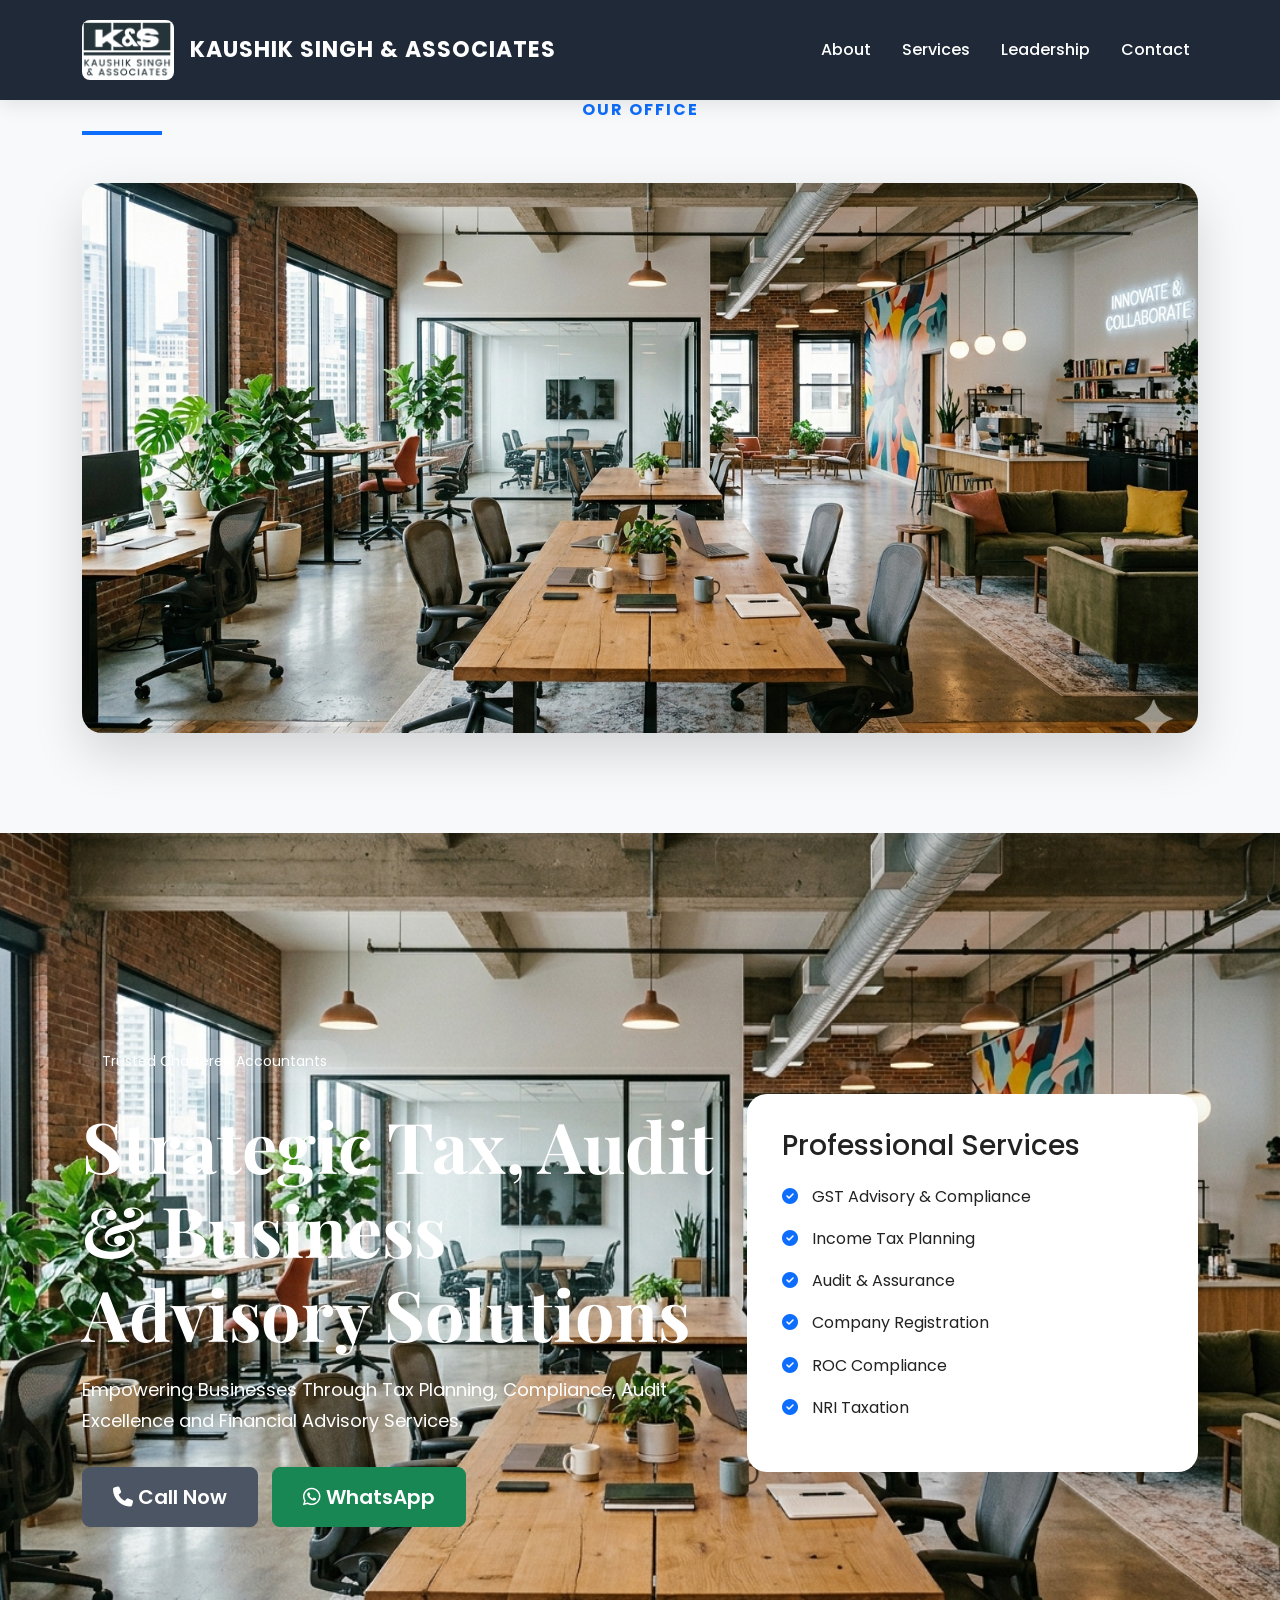
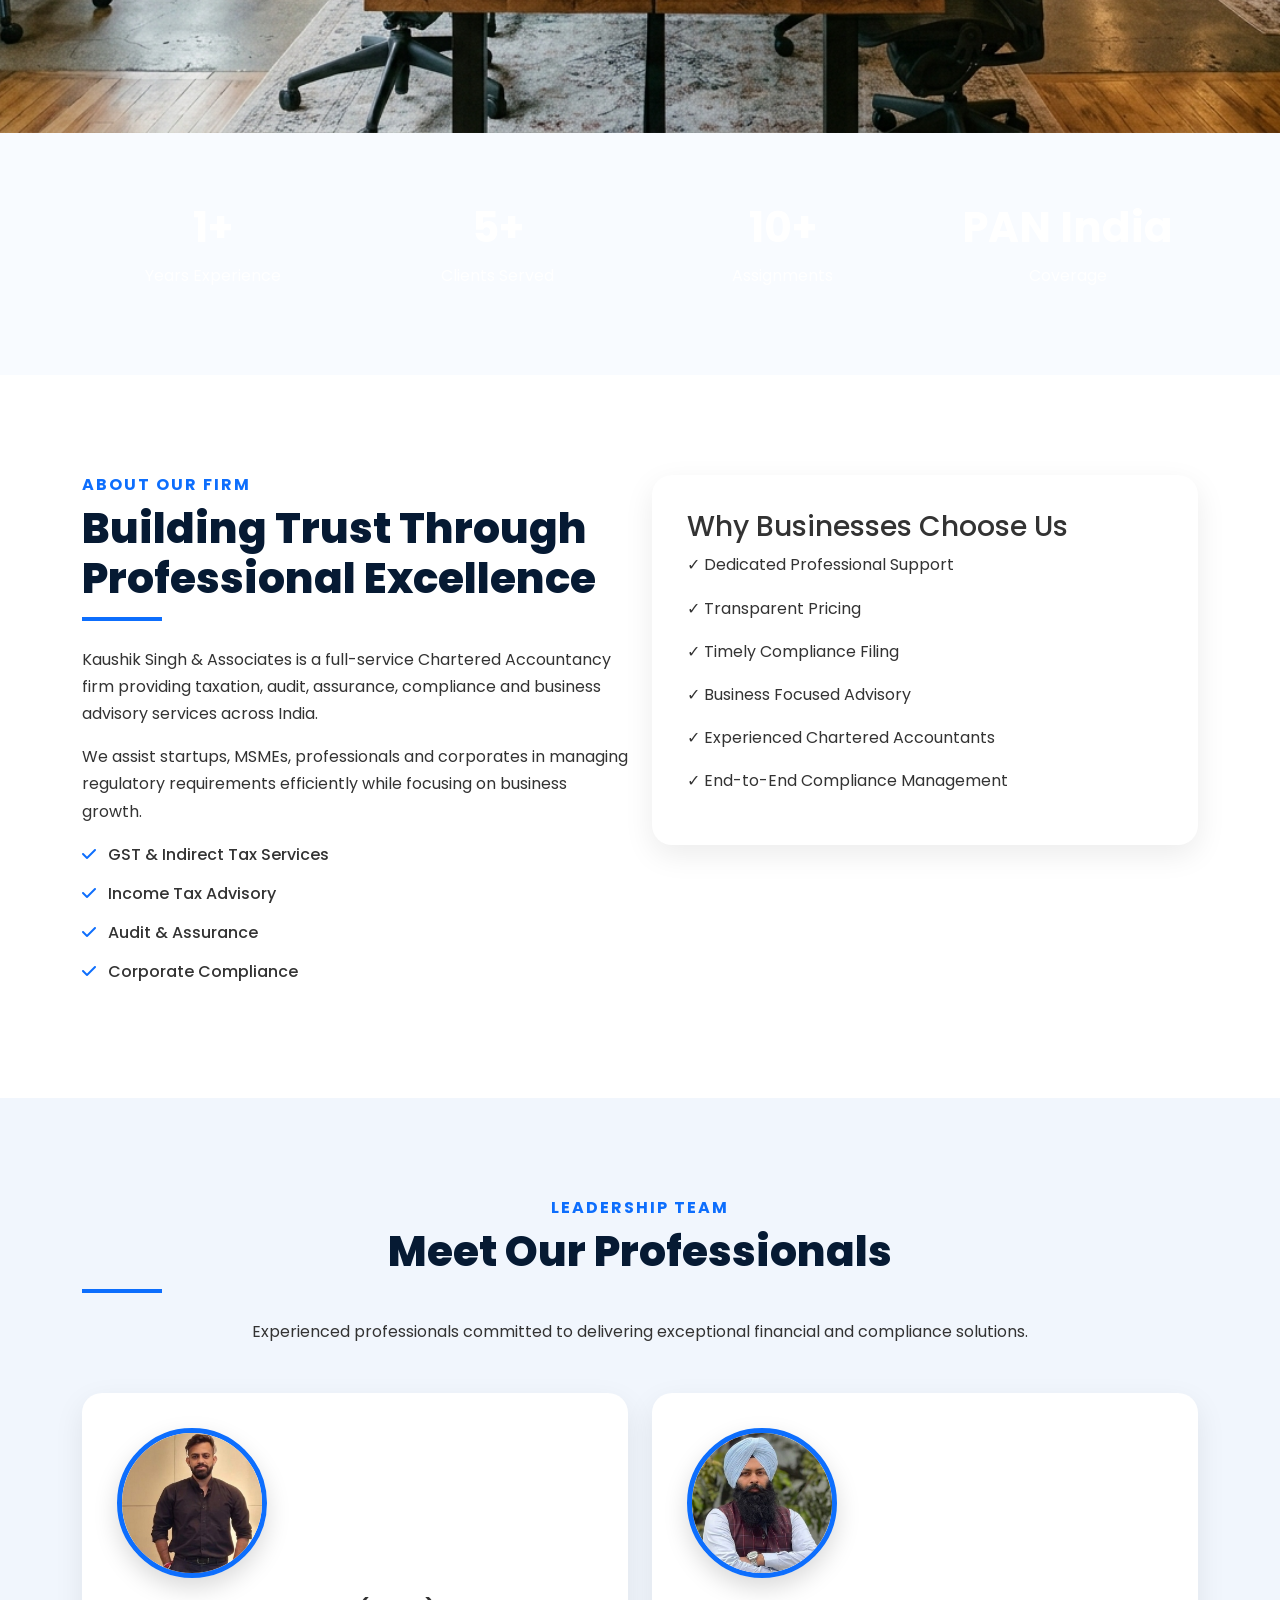
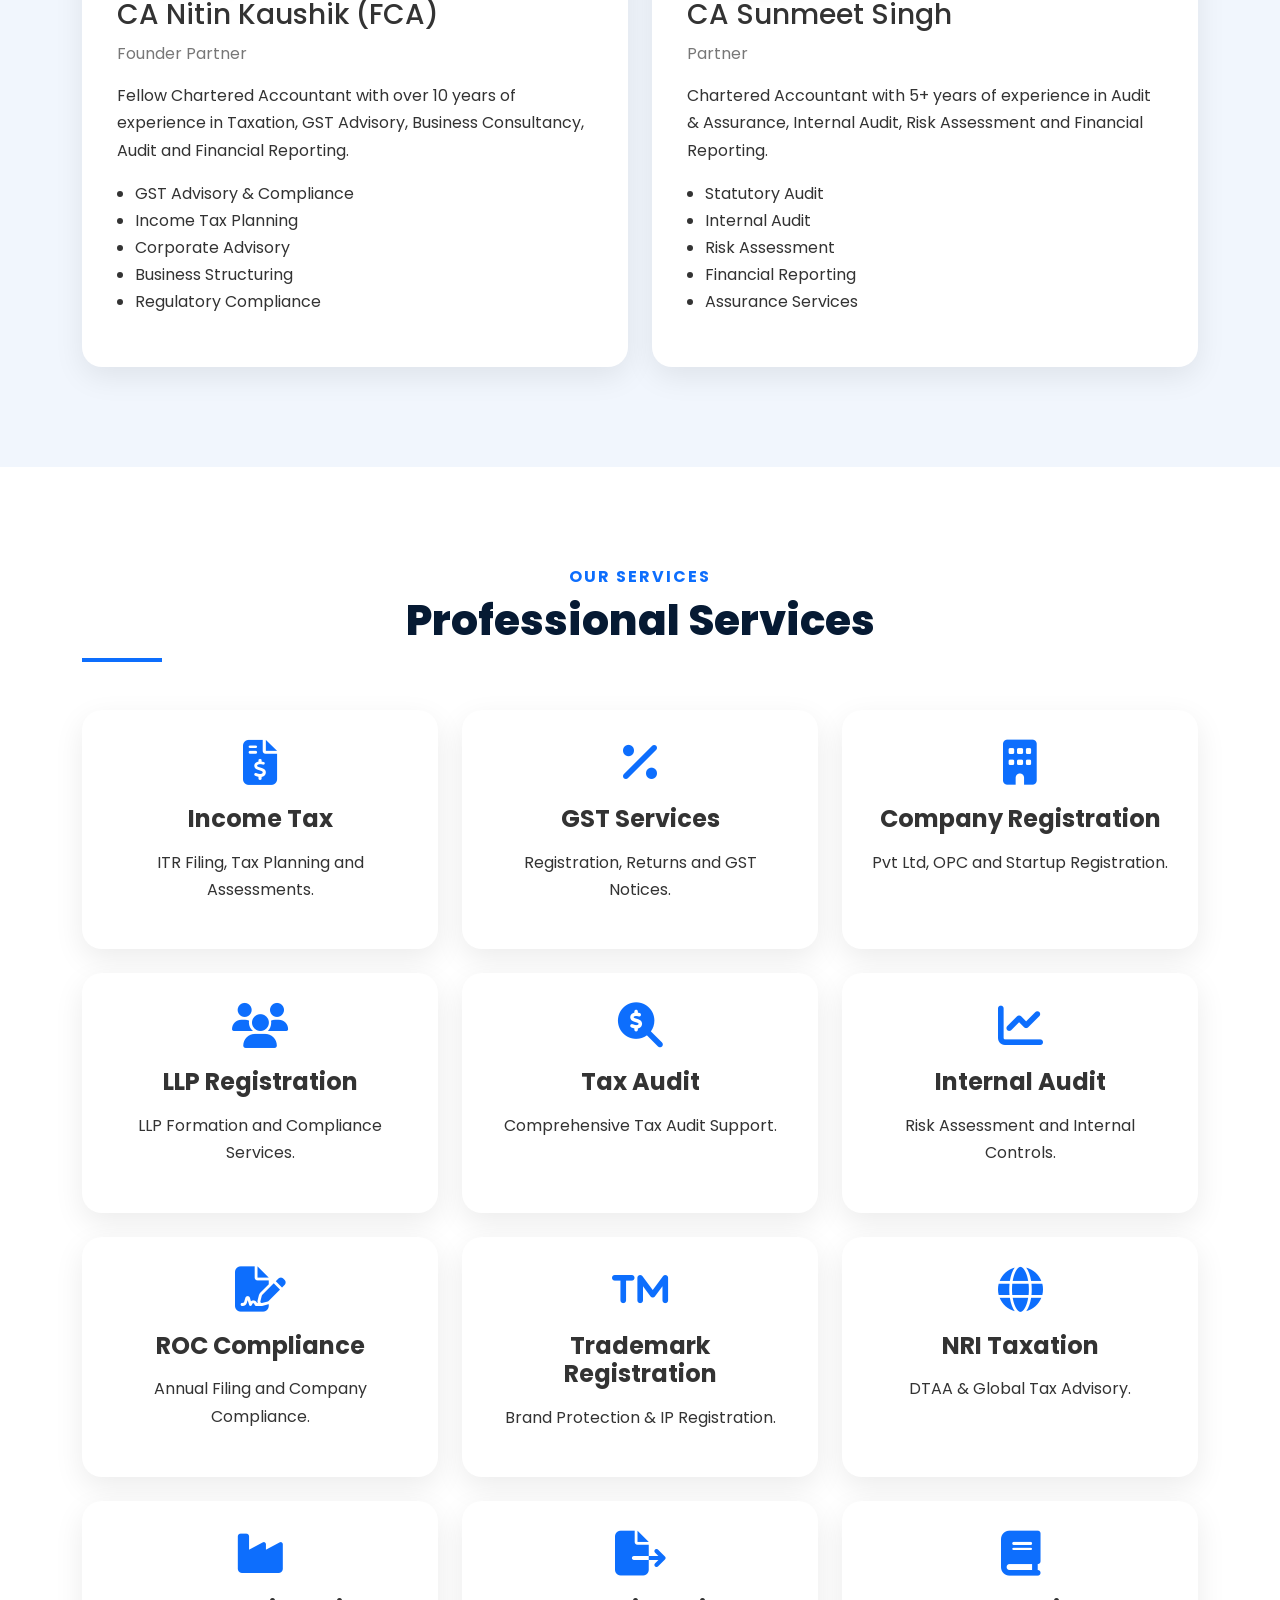
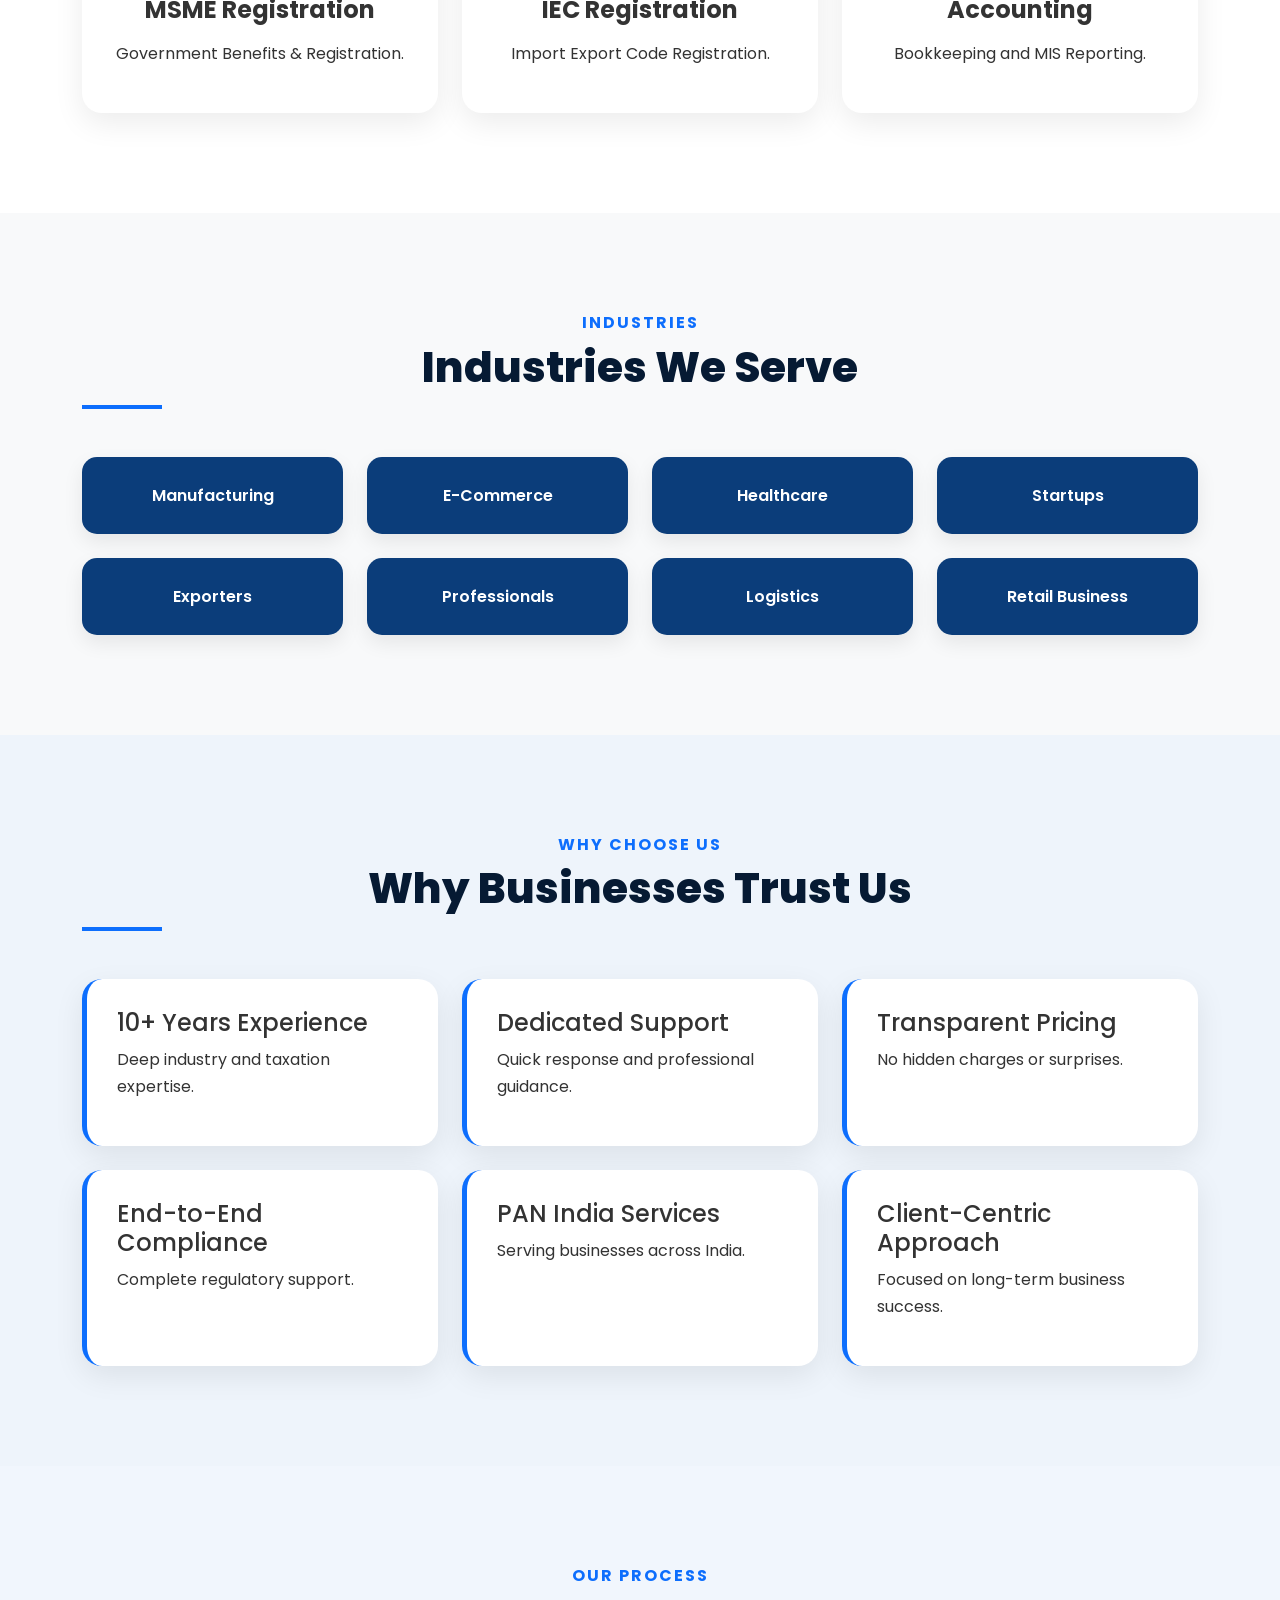
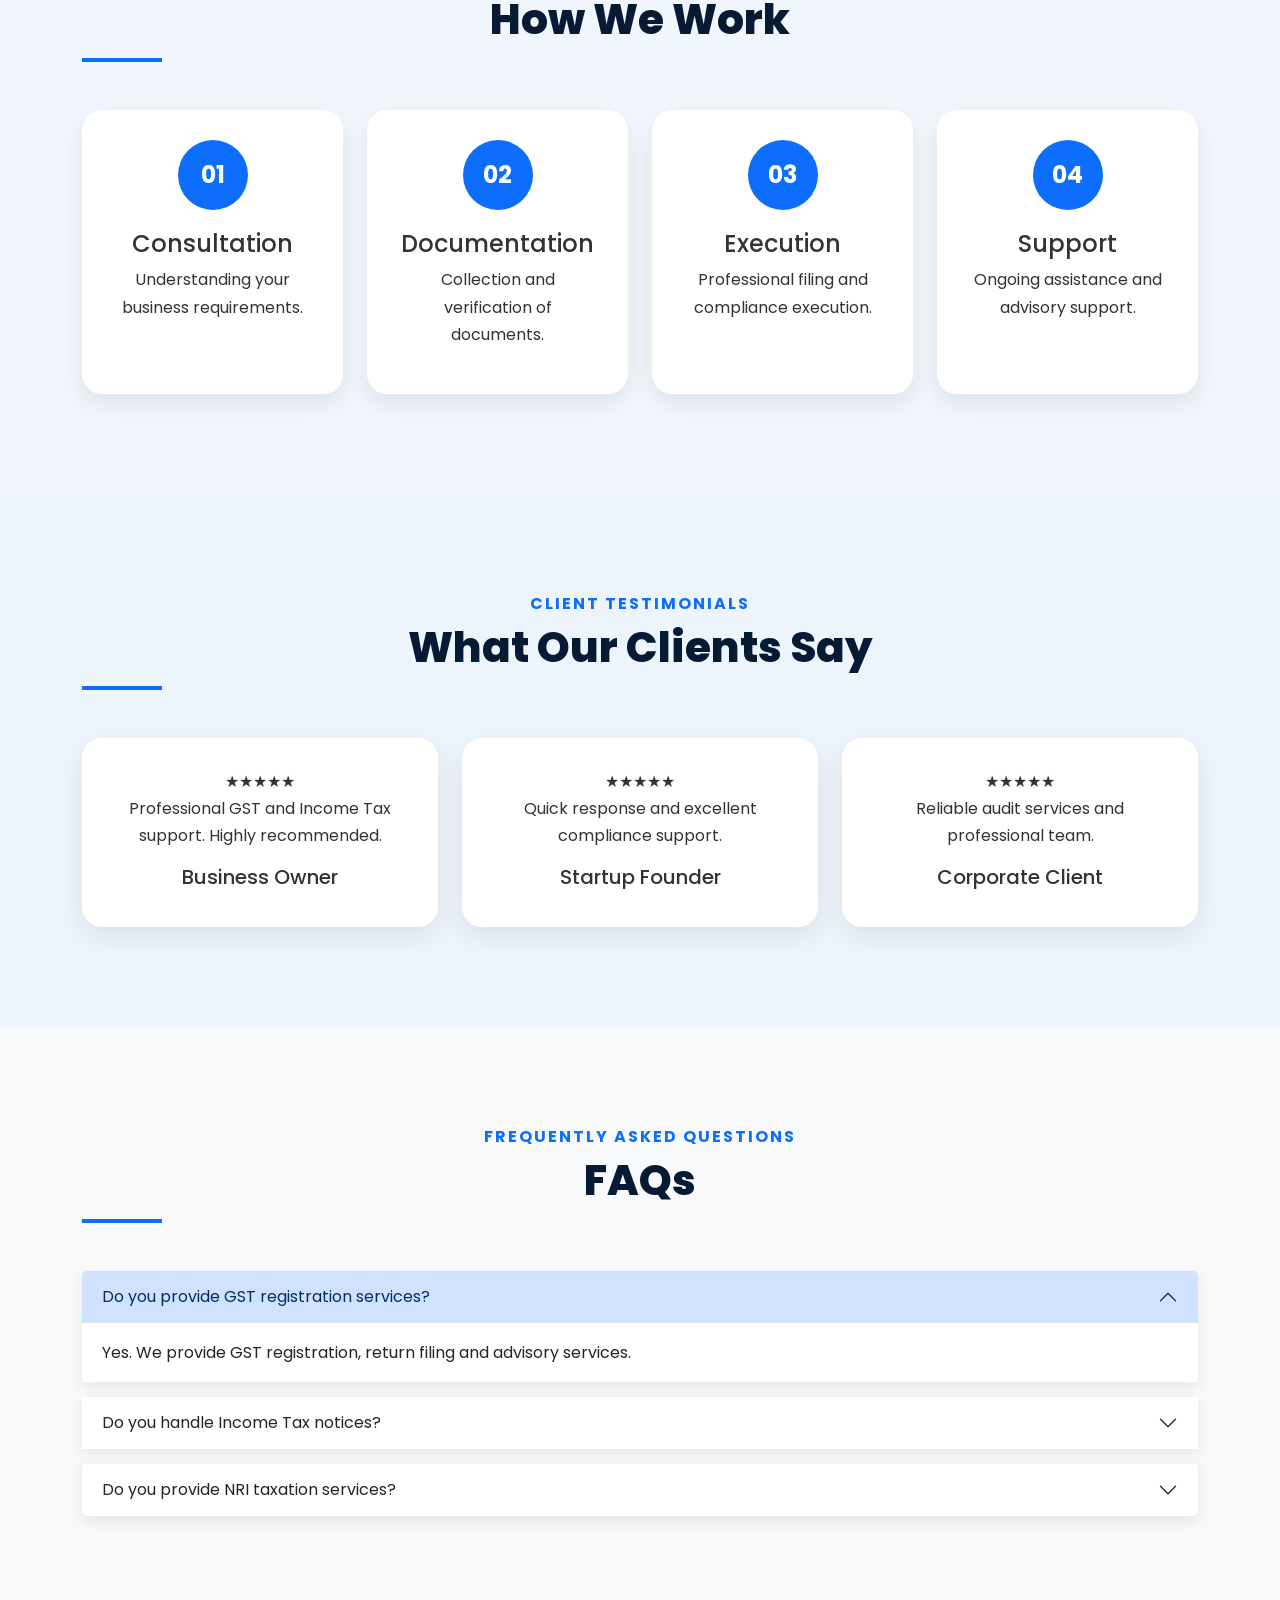
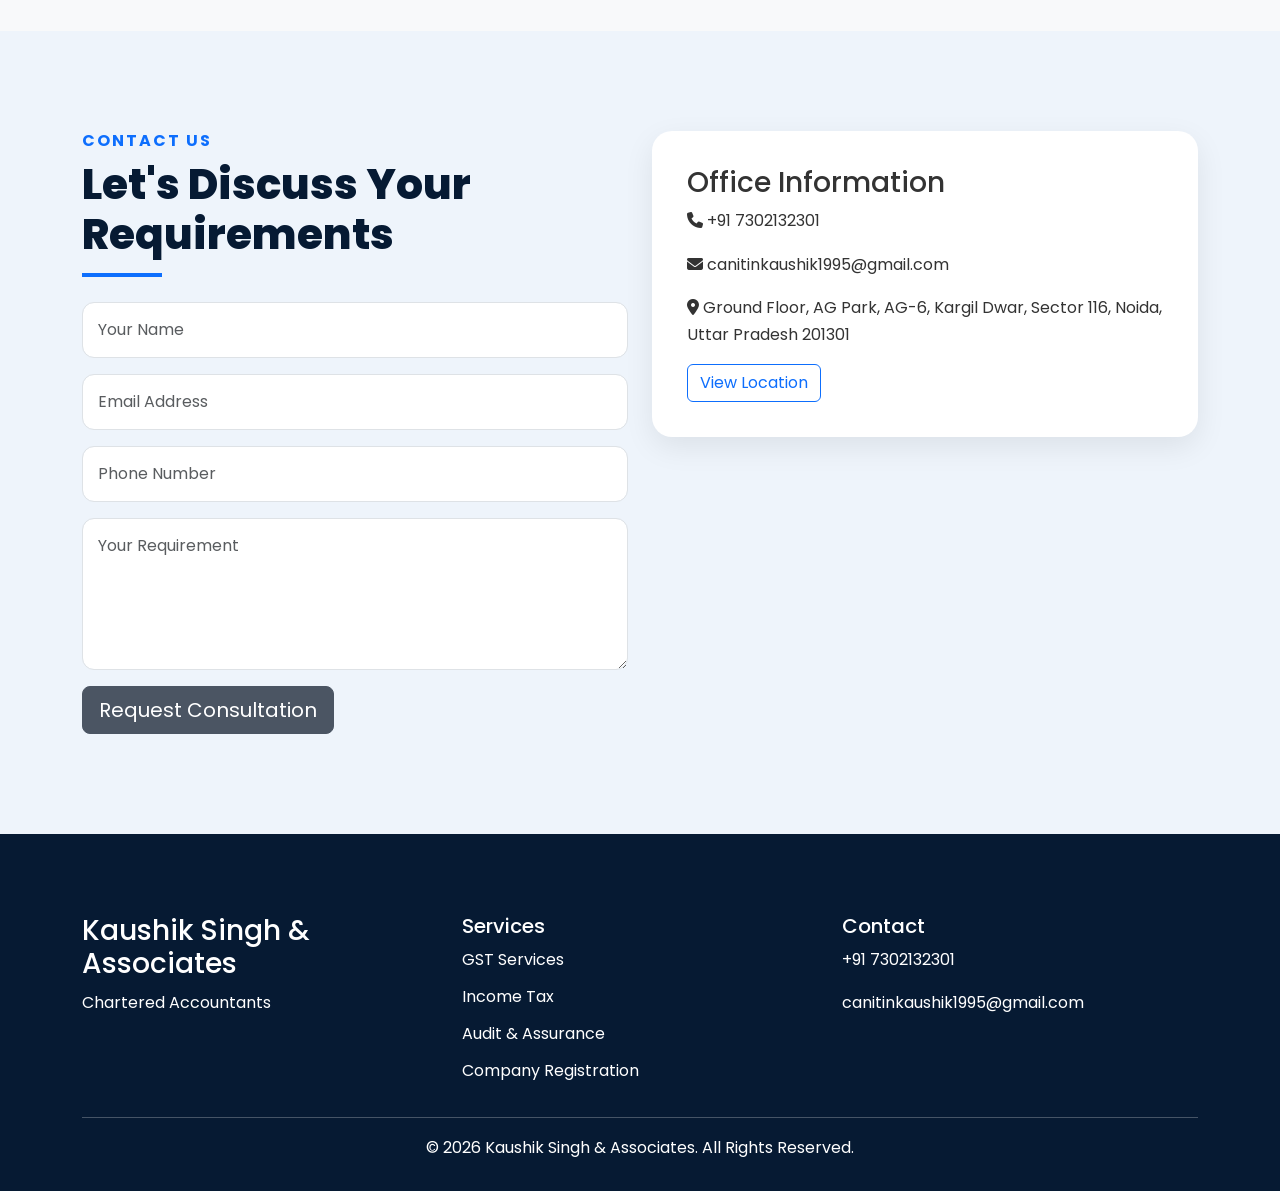
<file: index.html>
<!DOCTYPE html>
<html lang="en">

<head>

<meta charset="UTF-8">
<meta name="viewport" content="width=device-width, initial-scale=1.0">

<title>Kaushik Singh & Associates | Chartered Accountants</title>

<meta name="description"
content="GST, Income Tax, Audit, Company Registration and Business Advisory Services">

<link href="https://cdn.jsdelivr.net/npm/bootstrap@5.3.3/dist/css/bootstrap.min.css" rel="stylesheet">

<link href="https://cdnjs.cloudflare.com/ajax/libs/font-awesome/6.5.2/css/all.min.css" rel="stylesheet">

<link href="https://fonts.googleapis.com/css2?family=Poppins:wght@300;400;500;600;700;800&display=swap" rel="stylesheet">

<link rel="stylesheet" href="style.css">

</head>

<body>

<!-- ================= NAVBAR ================= -->
  <section class="section-padding bg-light">

<div class="container">

<div class="text-center mb-5">

<h6 class="section-tag">
OUR OFFICE
</h6>

<h2 class="section-title">

</h2>
</div>
<img
src="assets/office.jpg"
class="office-image"
alt="Office">
</div>
</section>
<nav class="navbar navbar-expand-lg navbar-dark fixed-top custom-nav">
<div class="container">
<a class="navbar-brand d-flex align-items-center" href="#">
<img src="assets/logo.png"
class="logo-img"
alt="Logo">
<span class="ms-3 fw-bold">
KAUSHIK SINGH & ASSOCIATES
</span>
</a>
<button class="navbar-toggler"
type="button"
data-bs-toggle="collapse"
data-bs-target="#navbarNav">
<span class="navbar-toggler-icon"></span>

</button>

<div class="collapse navbar-collapse" id="navbarNav">

<ul class="navbar-nav ms-auto">

<li class="nav-item">
<a class="nav-link" href="#about">About</a>
</li>

<li class="nav-item">
<a class="nav-link" href="#services">Services</a>
</li>

<li class="nav-item">
<a class="nav-link" href="#team">Leadership</a>
</li>

<li class="nav-item">
</section><a class="nav-link" href="#contact">Contact</a>
</li>

</ul>

</div>

</div>

</nav>

<!-- ================= HERO ================= -->

<section id="hero">
<div class="overlay"></div>
<div class="container">
<div class="row align-items-center min-vh-100">
<div class="col-lg-7">
<span class="hero-badge">
Trusted Chartered Accountants
</span>
<h1 class="hero-title">
Strategic Tax, Audit &
Business Advisory
Solutions

</h1>

<p class="hero-text">

Empowering Businesses Through
Tax Planning, Compliance,
Audit Excellence and
Financial Advisory Services.

</p>

<div class="hero-buttons">

<a href="tel:+917302132301"
class="btn btn-primary btn-lg">

<i class="fas fa-phone"></i>
Call Now

</a>

<a href="https://wa.me/917302132301"
class="btn btn-success btn-lg">

<i class="fab fa-whatsapp"></i>
WhatsApp

</a>

</div>

</div>

<div class="col-lg-5">

<div class="hero-card">

<h3>Professional Services</h3>

<ul>

<li>
<i class="fas fa-check-circle"></i>
GST Advisory & Compliance
</li>

<li>
<i class="fas fa-check-circle"></i>
Income Tax Planning
</li>

<li>
<i class="fas fa-check-circle"></i>
Audit & Assurance
</li>

<li>
<i class="fas fa-check-circle"></i>
Company Registration
</li>

<li>
<i class="fas fa-check-circle"></i>
ROC Compliance
</li>

<li>
<i class="fas fa-check-circle"></i>
NRI Taxation
</li>

</ul>

</div>

</div>

</div>

</div>

</section>

<!-- ================= STATS ================= -->

<section class="stats-section">

<div class="container">

<div class="row">

<div class="col-md-3">

<div class="stat-box">

<h2>10+</h2>
<p>Years Experience</p>

</div>

</div>

<div class="col-md-3">

<div class="stat-box">

<h2>500+</h2>
<p>Clients Served</p>

</div>

</div>

<div class="col-md-3">

<div class="stat-box">

<h2>1000+</h2>
<p>Assignments</p>

</div>

</div>

<div class="col-md-3">

<div class="stat-box">

<h2>PAN India</h2>
<p>Coverage</p>

</div>

</div>

</div>

</div>

</section>

<!-- ================= ABOUT ================= -->

<section id="about" class="section-padding">

<div class="container">

<div class="row">

<div class="col-lg-6">

<h6 class="section-tag">
ABOUT OUR FIRM
</h6>

<h2 class="section-title">

Building Trust Through
Professional Excellence

</h2>

<p>

Kaushik Singh & Associates is a
full-service Chartered Accountancy
firm providing taxation, audit,
assurance, compliance and business
advisory services across India.

</p>

<p>

We assist startups, MSMEs,
professionals and corporates
in managing regulatory
requirements efficiently while
focusing on business growth.

</p>

<div class="about-features">

<div>

<i class="fas fa-check"></i>

GST & Indirect Tax Services

</div>

<div>

<i class="fas fa-check"></i>

Income Tax Advisory

</div>

<div>

<i class="fas fa-check"></i>

Audit & Assurance

</div>

<div>

<i class="fas fa-check"></i>

Corporate Compliance

</div>

</div>

</div>

<div class="col-lg-6">

<div class="about-card">

<h3>

Why Businesses Choose Us

</h3>

<p>

✓ Dedicated Professional Support

</p>

<p>

✓ Transparent Pricing

</p>

<p>

✓ Timely Compliance Filing

</p>

<p>

✓ Business Focused Advisory

</p>

<p>

✓ Experienced Chartered Accountants

</p>

<p>

✓ End-to-End Compliance Management

</p>

</div>

</div>

</div>

</div>

</section>
<!-- ================= LEADERSHIP TEAM ================= -->

<section id="team" class="section-padding bg-light">

<div class="container">

<div class="text-center mb-5">

<h6 class="section-tag">
LEADERSHIP TEAM
</h6>

<h2 class="section-title">

Meet Our Professionals

</h2>

<p>

Experienced professionals committed to delivering
exceptional financial and compliance solutions.

</p>

</div>

<div class="row g-4">

<div class="col-lg-6">

<div class="team-card">

<img
src="assets/nitin-kaushik.jpg"
class="team-photo"
alt="CA Nitin Kaushik">
<h3>CA Nitin Kaushik (FCA)</h3>

<span class="designation">

Founder Partner

</span>

<p>

Fellow Chartered Accountant with over
10 years of experience in Taxation,
GST Advisory, Business Consultancy,
Audit and Financial Reporting.

</p>

<ul class="team-list">

<li>GST Advisory & Compliance</li>
<li>Income Tax Planning</li>
<li>Corporate Advisory</li>
<li>Business Structuring</li>
<li>Regulatory Compliance</li>

</ul>

</div>

</div>

<div class="col-lg-6">

<div class="team-card">

<img
src="assets/sunmeet-singh.jpg"
class="team-photo"
alt="CA Sunmeet Singh">

<h3>CA Sunmeet Singh</h3>

<span class="designation">

Partner

</span>

<p>

Chartered Accountant with 5+ years
of experience in Audit & Assurance,
Internal Audit, Risk Assessment and
Financial Reporting.

</p>

<ul class="team-list">

<li>Statutory Audit</li>
<li>Internal Audit</li>
<li>Risk Assessment</li>
<li>Financial Reporting</li>
<li>Assurance Services</li>

</ul>

</div>

</div>

</div>

</div>

</section>

<!-- ================= SERVICES ================= -->

<section id="services" class="section-padding">

<div class="container">

<div class="text-center mb-5">

<h6 class="section-tag">

OUR SERVICES

</h6>

<h2 class="section-title">

Professional Services

</h2>

</div>

<div class="row g-4">

<div class="col-md-4">
<div class="service-card">
<i class="fas fa-file-invoice-dollar"></i>
<h4>Income Tax</h4>
<p>ITR Filing, Tax Planning and Assessments.</p>
</div>
</div>

<div class="col-md-4">
<div class="service-card">
<i class="fas fa-percent"></i>
<h4>GST Services</h4>
<p>Registration, Returns and GST Notices.</p>
</div>
</div>

<div class="col-md-4">
<div class="service-card">
<i class="fas fa-building"></i>
<h4>Company Registration</h4>
<p>Pvt Ltd, OPC and Startup Registration.</p>
</div>
</div>

<div class="col-md-4">
<div class="service-card">
<i class="fas fa-users"></i>
<h4>LLP Registration</h4>
<p>LLP Formation and Compliance Services.</p>
</div>
</div>

<div class="col-md-4">
<div class="service-card">
<i class="fas fa-search-dollar"></i>
<h4>Tax Audit</h4>
<p>Comprehensive Tax Audit Support.</p>
</div>
</div>

<div class="col-md-4">
<div class="service-card">
<i class="fas fa-chart-line"></i>
<h4>Internal Audit</h4>
<p>Risk Assessment and Internal Controls.</p>
</div>
</div>

<div class="col-md-4">
<div class="service-card">
<i class="fas fa-file-signature"></i>
<h4>ROC Compliance</h4>
<p>Annual Filing and Company Compliance.</p>
</div>
</div>

<div class="col-md-4">
<div class="service-card">
<i class="fas fa-trademark"></i>
<h4>Trademark Registration</h4>
<p>Brand Protection & IP Registration.</p>
</div>
</div>

<div class="col-md-4">
<div class="service-card">
<i class="fas fa-globe"></i>
<h4>NRI Taxation</h4>
<p>DTAA & Global Tax Advisory.</p>
</div>
</div>

<div class="col-md-4">
<div class="service-card">
<i class="fas fa-industry"></i>
<h4>MSME Registration</h4>
<p>Government Benefits & Registration.</p>
</div>
</div>

<div class="col-md-4">
<div class="service-card">
<i class="fas fa-file-export"></i>
<h4>IEC Registration</h4>
<p>Import Export Code Registration.</p>
</div>
</div>

<div class="col-md-4">
<div class="service-card">
<i class="fas fa-book"></i>
<h4>Accounting</h4>
<p>Bookkeeping and MIS Reporting.</p>
</div>
</div>

</div>

</div>

</section>

<!-- ================= INDUSTRIES ================= -->

<section class="section-padding bg-light">

<div class="container">

<div class="text-center mb-5">

<h6 class="section-tag">
INDUSTRIES
</h6>

<h2 class="section-title">

Industries We Serve

</h2>

</div>

<div class="row g-4">

<div class="col-md-3">
<div class="industry-box">
Manufacturing
</div>
</div>

<div class="col-md-3">
<div class="industry-box">
E-Commerce
</div>
</div>

<div class="col-md-3">
<div class="industry-box">
Healthcare
</div>
</div>

<div class="col-md-3">
<div class="industry-box">
Startups
</div>
</div>

<div class="col-md-3">
<div class="industry-box">
Exporters
</div>
</div>

<div class="col-md-3">
<div class="industry-box">
Professionals
</div>
</div>

<div class="col-md-3">
<div class="industry-box">
Logistics
</div>
</div>

<div class="col-md-3">
<div class="industry-box">
Retail Business
</div>
</div>

</div>

</div>

</section>

<!-- ================= WHY CHOOSE US ================= -->

<section class="section-padding">

<div class="container">

<div class="text-center mb-5">

<h6 class="section-tag">
WHY CHOOSE US
</h6>

<h2 class="section-title">

Why Businesses Trust Us

</h2>

</div>

<div class="row g-4">

<div class="col-md-4">
<div class="why-box">
<h4>10+ Years Experience</h4>
<p>Deep industry and taxation expertise.</p>
</div>
</div>

<div class="col-md-4">
<div class="why-box">
<h4>Dedicated Support</h4>
<p>Quick response and professional guidance.</p>
</div>
</div>

<div class="col-md-4">
<div class="why-box">
<h4>Transparent Pricing</h4>
<p>No hidden charges or surprises.</p>
</div>
</div>

<div class="col-md-4">
<div class="why-box">
<h4>End-to-End Compliance</h4>
<p>Complete regulatory support.</p>
</div>
</div>

<div class="col-md-4">
<div class="why-box">
<h4>PAN India Services</h4>
<p>Serving businesses across India.</p>
</div>
</div>

<div class="col-md-4">
<div class="why-box">
<h4>Client-Centric Approach</h4>
<p>Focused on long-term business success.</p>
</div>
</div>

</div>

</div>

</section>
<!-- ================= PROCESS ================= -->

<section class="process-section section-padding bg-light">

<div class="container">

<div class="text-center mb-5">

<h6 class="section-tag">
OUR PROCESS
</h6>

<h2 class="section-title">

How We Work

</h2>

</div>

<div class="row">

<div class="col-md-3">

<div class="process-box">

<div class="process-number">01</div>

<h4>Consultation</h4>

<p>
Understanding your business requirements.
</p>

</div>

</div>

<div class="col-md-3">

<div class="process-box">

<div class="process-number">02</div>

<h4>Documentation</h4>

<p>
Collection and verification of documents.
</p>

</div>

</div>

<div class="col-md-3">

<div class="process-box">

<div class="process-number">03</div>

<h4>Execution</h4>

<p>
Professional filing and compliance execution.
</p>

</div>

</div>

<div class="col-md-3">

<div class="process-box">

<div class="process-number">04</div>

<h4>Support</h4>

<p>
Ongoing assistance and advisory support.
</p>

</div>

</div>

</div>

</div>

</section>

<!-- ================= TESTIMONIALS ================= -->

<section class="section-padding">

<div class="container">

<div class="text-center mb-5">

<h6 class="section-tag">

CLIENT TESTIMONIALS

</h6>

<h2 class="section-title">

What Our Clients Say

</h2>

</div>

<div class="row g-4">

<div class="col-md-4">

<div class="testimonial-card">

★★★★★

<p>

Professional GST and Income Tax support.
Highly recommended.

</p>

<h5>
Business Owner
</h5>

</div>

</div>

<div class="col-md-4">

<div class="testimonial-card">

★★★★★

<p>

Quick response and excellent compliance support.

</p>

<h5>
Startup Founder
</h5>

</div>

</div>

<div class="col-md-4">

<div class="testimonial-card">

★★★★★

<p>

Reliable audit services and professional team.

</p>

<h5>
Corporate Client
</h5>

</div>

</div>

</div>

</div>

</section>

<!-- ================= FAQ ================= -->

<section class="faq-section section-padding bg-light">

<div class="container">

<div class="text-center mb-5">

<h6 class="section-tag">

FREQUENTLY ASKED QUESTIONS

</h6>

<h2 class="section-title">

FAQs

</h2>

</div>

<div class="accordion" id="faqAccordion">

<div class="accordion-item">

<h2 class="accordion-header">

<button class="accordion-button"
data-bs-toggle="collapse"
data-bs-target="#faq1">

Do you provide GST registration services?

</button>

</h2>

<div id="faq1"
class="accordion-collapse collapse show">

<div class="accordion-body">

Yes. We provide GST registration,
return filing and advisory services.

</div>

</div>

</div>

<div class="accordion-item">

<h2 class="accordion-header">

<button class="accordion-button collapsed"
data-bs-toggle="collapse"
data-bs-target="#faq2">

Do you handle Income Tax notices?

</button>

</h2>

<div id="faq2"
class="accordion-collapse collapse">

<div class="accordion-body">

Yes, we assist clients in responding
to notices and assessments.

</div>

</div>

</div>

<div class="accordion-item">

<h2 class="accordion-header">

<button class="accordion-button collapsed"
data-bs-toggle="collapse"
data-bs-target="#faq3">

Do you provide NRI taxation services?

</button>

</h2>

<div id="faq3"
class="accordion-collapse collapse">

<div class="accordion-body">

Yes. We assist NRIs with tax planning,
ITR filing and DTAA matters.

</div>

</div>

</div>

</div>

</div>

</section>

<!-- ================= CONTACT ================= -->

<section id="contact" class="contact-section section-padding">

<div class="container">

<div class="row">

<div class="col-lg-6">

<h6 class="section-tag">

CONTACT US

</h6>

<h2 class="section-title">

Let's Discuss Your Requirements

</h2>

<form>

<input type="text"
class="form-control mb-3"
placeholder="Your Name">

<input type="email"
class="form-control mb-3"
placeholder="Email Address">

<input type="tel"
class="form-control mb-3"
placeholder="Phone Number">

<textarea
class="form-control mb-3"
rows="5"
placeholder="Your Requirement"></textarea>

<button class="btn btn-primary btn-lg">

Request Consultation

</button>

</form>

</div>

<div class="col-lg-6">

<div class="contact-card">

<h3>Office Information</h3>

<p>

<i class="fas fa-phone"></i>

+91 7302132301

</p>

<p>

<i class="fas fa-envelope"></i>

canitinkaushik1995@gmail.com

</p>

<p>

<i class="fas fa-location-dot"></i>

Ground Floor, AG Park,
AG-6, Kargil Dwar,
Sector 116,
Noida,
Uttar Pradesh 201301

</p>

<a href="https://share.google/FPe3iBMhLtZZKpMHs"
class="btn btn-outline-primary">

View Location

</a>

</div>

</div>

</div>

</div>

</section>

<!-- ================= FOOTER ================= -->

<footer class="footer-section">

<div class="container">

<div class="row">

<div class="col-lg-4">

<h3>

Kaushik Singh & Associates

</h3>

<p>

Chartered Accountants

</p>

</div>

<div class="col-lg-4">

<h5>

Services

</h5>

<ul class="footer-links">

<li>GST Services</li>
<li>Income Tax</li>
<li>Audit & Assurance</li>
<li>Company Registration</li>

</ul>

</div>

<div class="col-lg-4">

<h5>

Contact

</h5>

<p>
+91 7302132301
</p>

<p>
canitinkaushik1995@gmail.com
</p>

</div>

</div>

<hr>

<div class="text-center">

© 2026 Kaushik Singh & Associates.
All Rights Reserved.

</div>

</div>

</footer>

<script src="https://cdn.jsdelivr.net/npm/bootstrap@5.3.3/dist/js/bootstrap.bundle.min.js"></script>

<script src="script.js"></script>

</body>
</html>
<link href="https://fonts.googleapis.com/css2?family=Playfair+Display:wght@700&display=swap" rel="stylesheet">
</file>
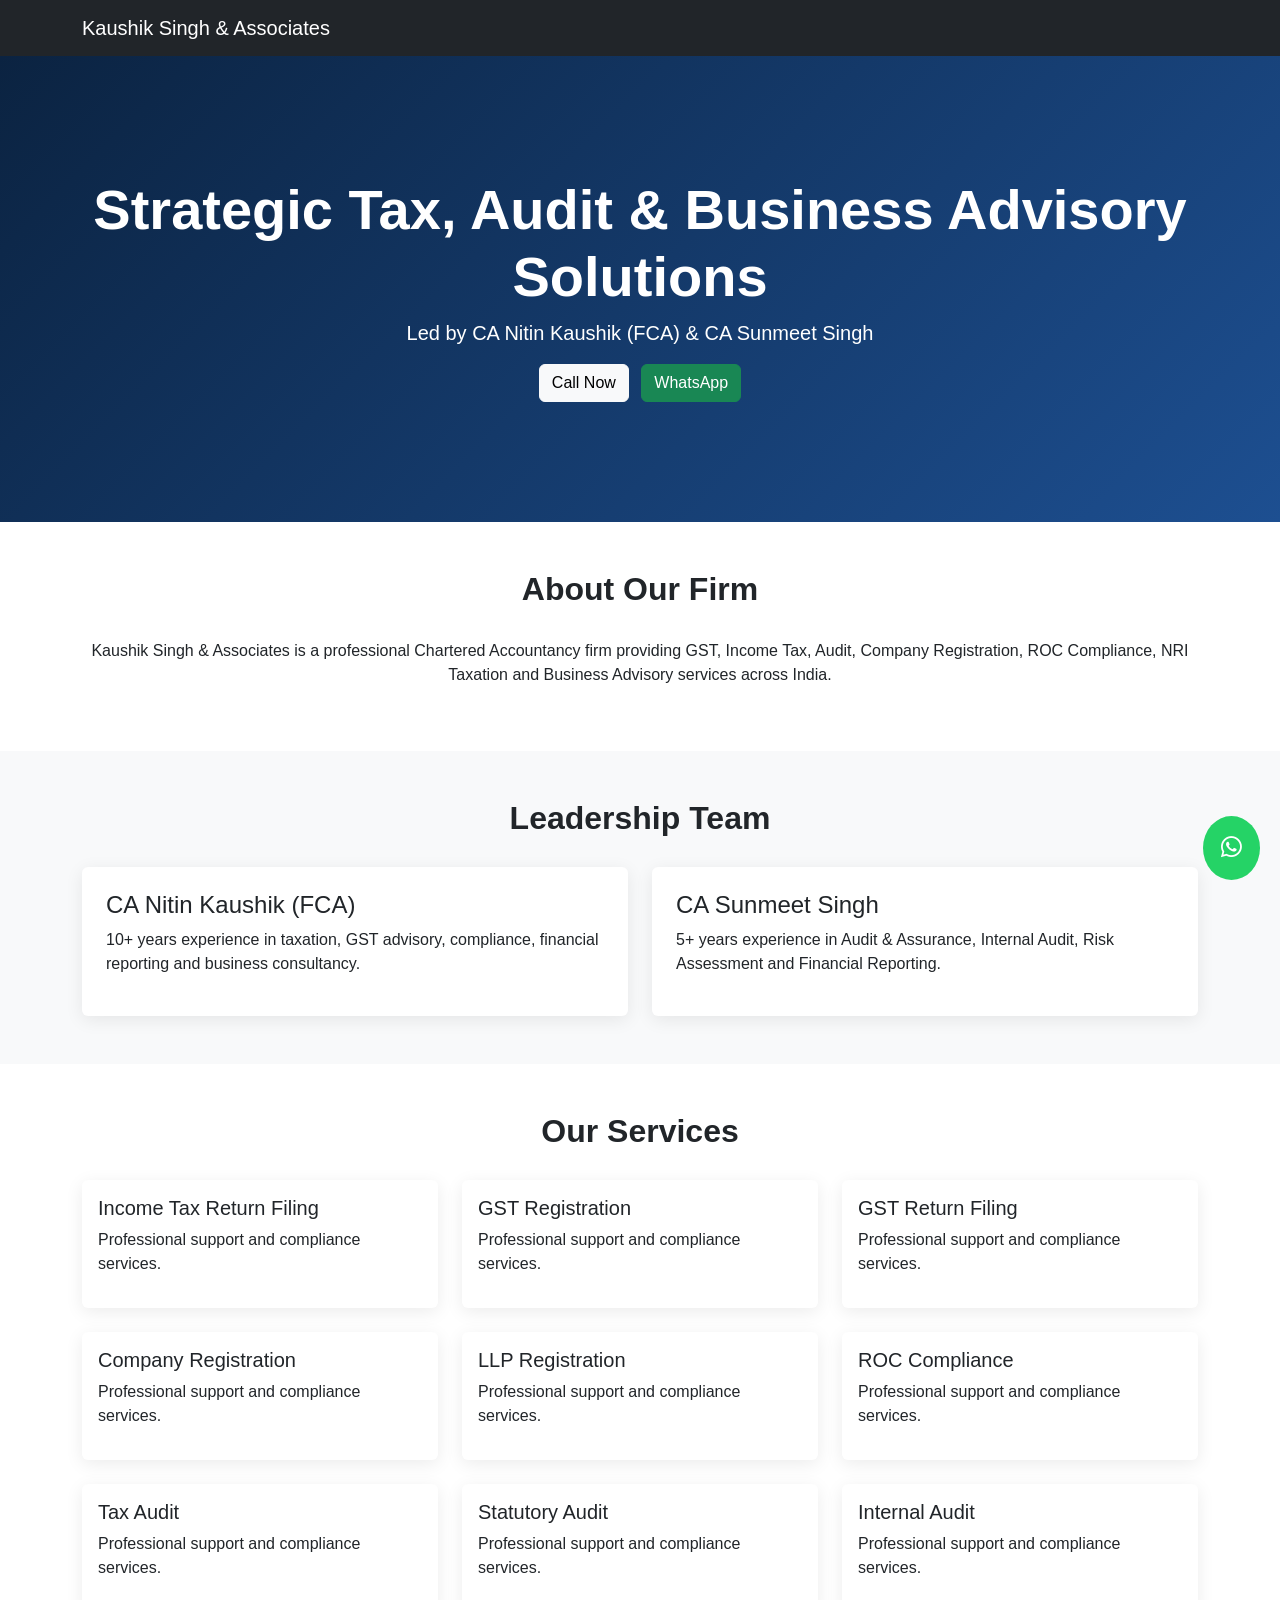
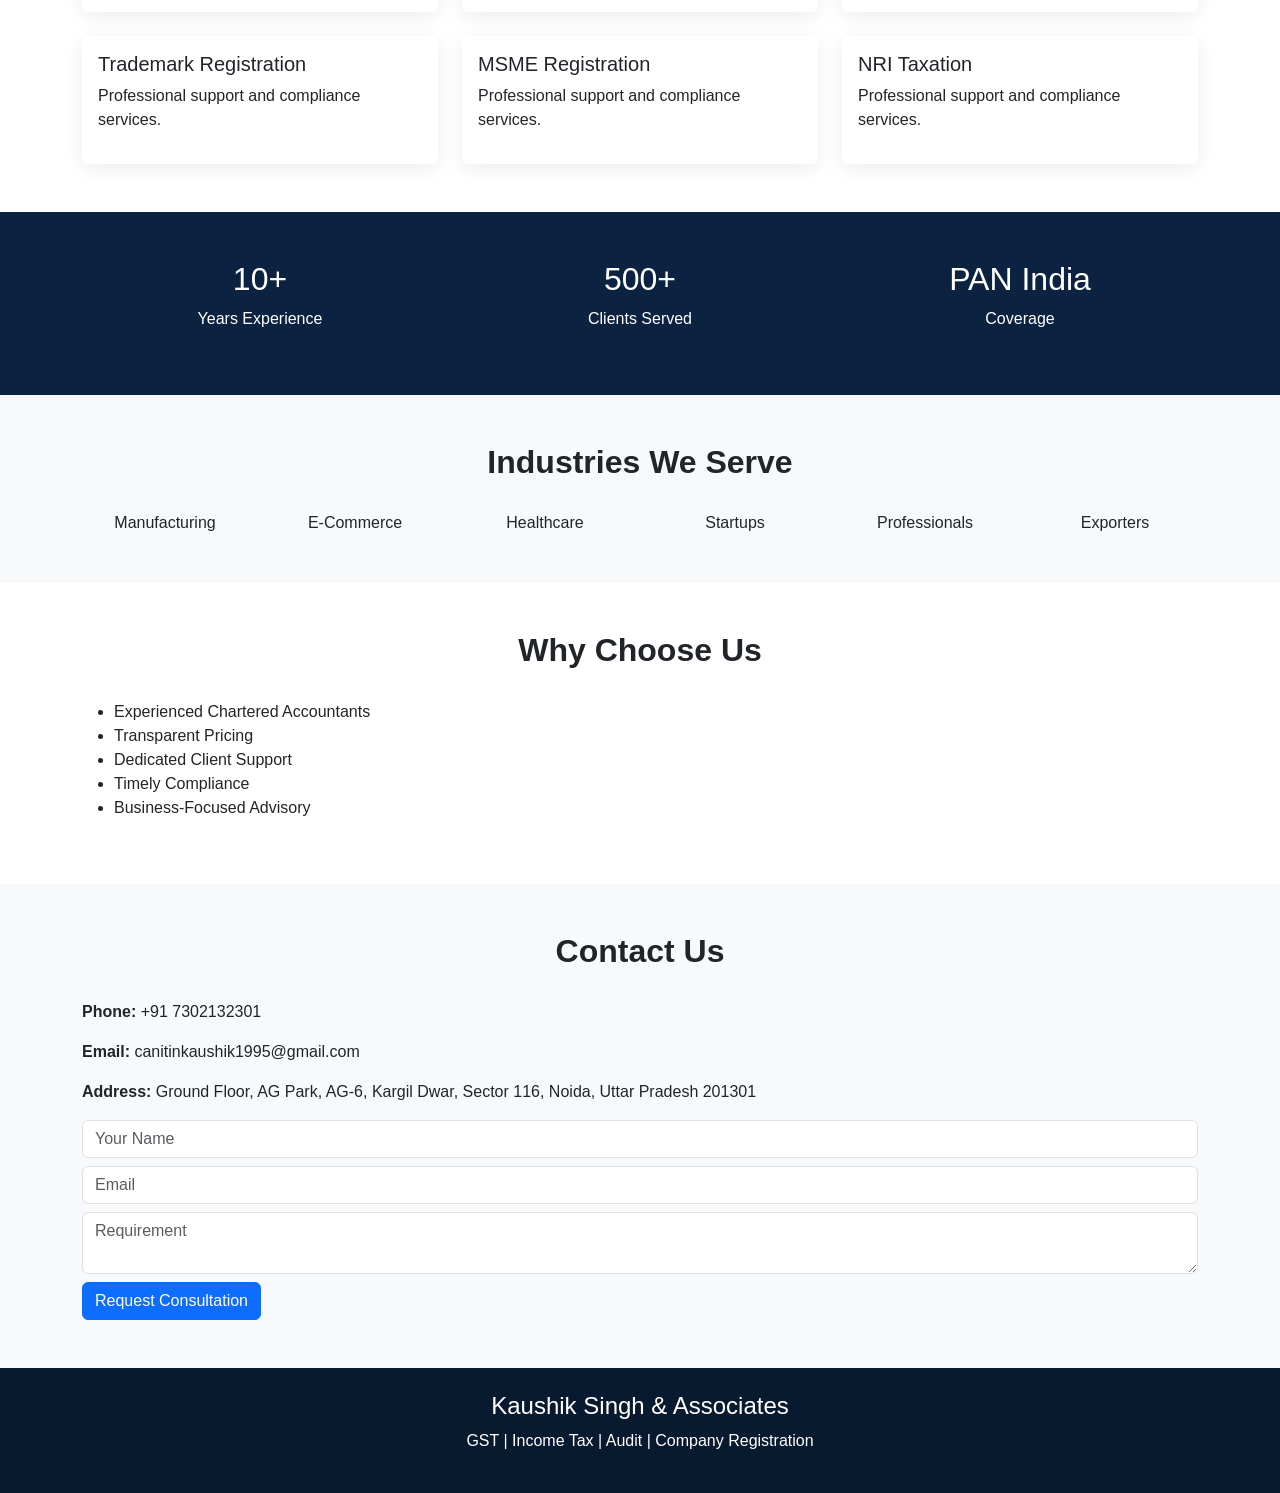
<file: index.html.html>
<!DOCTYPE html>
<html lang="en">
<head>
<meta charset="UTF-8">
<meta name="viewport" content="width=device-width, initial-scale=1.0">
<title>Kaushik Singh & Associates</title>
<meta name="description" content="GST, Income Tax, Audit, Company Registration and Business Advisory Services.">
<link href="https://cdn.jsdelivr.net/npm/bootstrap@5.3.3/dist/css/bootstrap.min.css" rel="stylesheet">
<link href="https://cdnjs.cloudflare.com/ajax/libs/font-awesome/6.5.2/css/all.min.css" rel="stylesheet">
<style>
body{font-family:Arial,sans-serif}
.hero{background:linear-gradient(135deg,#0b2341,#1d4f91);color:#fff;padding:120px 0}
.section-title{font-weight:700;margin-bottom:30px}
.service-card,.info-card{border:none;box-shadow:0 4px 18px rgba(0,0,0,.08);height:100%}
.stats{background:#0b2341;color:#fff}
.footer{background:#081a30;color:#fff}
.whatsapp{position:fixed;right:20px;bottom:20px;background:#25D366;color:#fff;padding:14px 18px;border-radius:50%;font-size:24px;text-decoration:none}
</style>
</head>
<body>

<nav class="navbar navbar-expand-lg navbar-dark bg-dark sticky-top">
<div class="container">
<a class="navbar-brand" href="#">Kaushik Singh & Associates</a>
</div>
</nav>

<section class="hero text-center">
<div class="container">
<h1 class="display-4 fw-bold">Strategic Tax, Audit & Business Advisory Solutions</h1>
<p class="lead">Led by CA Nitin Kaushik (FCA) & CA Sunmeet Singh</p>
<a href="tel:+917302132301" class="btn btn-light me-2">Call Now</a>
<a href="https://wa.me/917302132301" class="btn btn-success">WhatsApp</a>
</div>
</section>

<section class="py-5">
<div class="container">
<h2 class="section-title text-center">About Our Firm</h2>
<p class="text-center">Kaushik Singh & Associates is a professional Chartered Accountancy firm providing GST, Income Tax, Audit, Company Registration, ROC Compliance, NRI Taxation and Business Advisory services across India.</p>
</div>
</section>

<section class="py-5 bg-light">
<div class="container">
<h2 class="section-title text-center">Leadership Team</h2>
<div class="row g-4">
<div class="col-md-6"><div class="card info-card p-4"><h4>CA Nitin Kaushik (FCA)</h4><p>10+ years experience in taxation, GST advisory, compliance, financial reporting and business consultancy.</p></div></div>
<div class="col-md-6"><div class="card info-card p-4"><h4>CA Sunmeet Singh</h4><p>5+ years experience in Audit & Assurance, Internal Audit, Risk Assessment and Financial Reporting.</p></div></div>
</div>
</div>
</section>

<section class="py-5">
<div class="container">
<h2 class="section-title text-center">Our Services</h2>
<div class="row g-4">
<div class="col-md-4"><div class="card service-card p-3"><h5>Income Tax Return Filing</h5><p>Professional support and compliance services.</p></div></div><div class="col-md-4"><div class="card service-card p-3"><h5>GST Registration</h5><p>Professional support and compliance services.</p></div></div><div class="col-md-4"><div class="card service-card p-3"><h5>GST Return Filing</h5><p>Professional support and compliance services.</p></div></div><div class="col-md-4"><div class="card service-card p-3"><h5>Company Registration</h5><p>Professional support and compliance services.</p></div></div><div class="col-md-4"><div class="card service-card p-3"><h5>LLP Registration</h5><p>Professional support and compliance services.</p></div></div><div class="col-md-4"><div class="card service-card p-3"><h5>ROC Compliance</h5><p>Professional support and compliance services.</p></div></div><div class="col-md-4"><div class="card service-card p-3"><h5>Tax Audit</h5><p>Professional support and compliance services.</p></div></div><div class="col-md-4"><div class="card service-card p-3"><h5>Statutory Audit</h5><p>Professional support and compliance services.</p></div></div><div class="col-md-4"><div class="card service-card p-3"><h5>Internal Audit</h5><p>Professional support and compliance services.</p></div></div><div class="col-md-4"><div class="card service-card p-3"><h5>Trademark Registration</h5><p>Professional support and compliance services.</p></div></div><div class="col-md-4"><div class="card service-card p-3"><h5>MSME Registration</h5><p>Professional support and compliance services.</p></div></div><div class="col-md-4"><div class="card service-card p-3"><h5>NRI Taxation</h5><p>Professional support and compliance services.</p></div></div>
</div></div></section>

<section class="stats py-5">
<div class="container text-center">
<div class="row">
<div class="col-md-4"><h2>10+</h2><p>Years Experience</p></div>
<div class="col-md-4"><h2>500+</h2><p>Clients Served</p></div>
<div class="col-md-4"><h2>PAN India</h2><p>Coverage</p></div>
</div>
</div>
</section>

<section class="py-5 bg-light">
<div class="container">
<h2 class="section-title text-center">Industries We Serve</h2>
<div class="row text-center">
<div class="col">Manufacturing</div><div class="col">E-Commerce</div><div class="col">Healthcare</div>
<div class="col">Startups</div><div class="col">Professionals</div><div class="col">Exporters</div>
</div>
</div>
</section>

<section class="py-5">
<div class="container">
<h2 class="section-title text-center">Why Choose Us</h2>
<ul>
<li>Experienced Chartered Accountants</li>
<li>Transparent Pricing</li>
<li>Dedicated Client Support</li>
<li>Timely Compliance</li>
<li>Business-Focused Advisory</li>
</ul>
</div>
</section>

<section class="py-5 bg-light">
<div class="container">
<h2 class="section-title text-center">Contact Us</h2>
<p><strong>Phone:</strong> +91 7302132301</p>
<p><strong>Email:</strong> canitinkaushik1995@gmail.com</p>
<p><strong>Address:</strong> Ground Floor, AG Park, AG-6, Kargil Dwar, Sector 116, Noida, Uttar Pradesh 201301</p>

<form>
<input class="form-control mb-2" placeholder="Your Name">
<input class="form-control mb-2" placeholder="Email">
<textarea class="form-control mb-2" placeholder="Requirement"></textarea>
<button class="btn btn-primary" type="button">Request Consultation</button>
</form>
</div>
</section>

<footer class="footer text-center p-4">
<h4>Kaushik Singh & Associates</h4>
<p>GST | Income Tax | Audit | Company Registration</p>
</footer>

<a class="whatsapp" href="https://wa.me/917302132301"><i class="fab fa-whatsapp"></i></a>

</body></html>
</file>
<file: style.css>
/* =========================
   GLOBAL
========================= */

*{
margin:0;
padding:0;
box-sizing:border-box;
}

html{
scroll-behavior:smooth;
}

body{
font-family:'Poppins',sans-serif;
line-height:1.7;
color:#333;
overflow-x:hidden;
}

/* =========================
   NAVBAR
========================= */

.custom-nav{
background:#081b33;
padding:15px 0;
transition:0.4s;
box-shadow:0 4px 20px rgba(0,0,0,.1);
}

.navbar-brand{
font-size:22px;
font-weight:700;
letter-spacing:1px;
}

.nav-link{
color:white !important;
margin-left:15px;
font-weight:500;
}

.nav-link:hover{
color:#4ea1ff !important;
}

/* =========================
   HERO
========================= */

#hero{
background:linear-gradient(
135deg,
#081b33,
#123d72,
#1d5ca8
);
color:white;
position:relative;
overflow:hidden;
}

.min-vh-100{
min-height:100vh;
}

.hero-badge{
display:inline-block;
padding:10px 20px;
background:rgba(255,255,255,.1);
border-radius:50px;
margin-bottom:20px;
font-size:14px;
}

.hero-title{
font-size:60px;
font-weight:800;
line-height:1.2;
margin-bottom:20px;
}

.hero-text{
font-size:18px;
margin-bottom:30px;
max-width:650px;
}

.hero-buttons .btn{
margin-right:10px;
padding:14px 30px;
font-weight:600;
}

.hero-card{
background:white;
color:#222;
padding:35px;
border-radius:20px;
box-shadow:0 20px 40px rgba(0,0,0,.15);
}

.hero-card h3{
margin-bottom:20px;
}

.hero-card ul{
list-style:none;
padding:0;
}

.hero-card li{
margin-bottom:15px;
}

.hero-card i{
color:#0d6efd;
margin-right:10px;
}

/* =========================
   STATS
========================= */

.stats-section{
background:#0a2342;
padding:70px 0;
color:white;
}

.stat-box{
text-align:center;
}

.stat-box h2{
font-size:42px;
font-weight:700;
}

.stat-box p{
font-size:16px;
}

/* =========================
   COMMON
========================= */

.section-padding{
padding:100px 0;
}

.section-tag{
color:#0d6efd;
font-weight:700;
letter-spacing:2px;
margin-bottom:10px;
}

.section-title{
font-size:42px;
font-weight:700;
margin-bottom:25px;
}

/* =========================
   ABOUT
========================= */

.about-card{
background:#fff;
padding:35px;
border-radius:20px;
box-shadow:0 10px 30px rgba(0,0,0,.08);
}

.about-features div{
margin-bottom:12px;
font-weight:500;
}

.about-features i{
color:#0d6efd;
margin-right:8px;
}

/* =========================
   TEAM
========================= */

.team-card{
background:white;
padding:35px;
border-radius:20px;
box-shadow:0 10px 30px rgba(0,0,0,.08);
height:100%;
transition:.4s;
}

.team-card:hover{
transform:translateY(-10px);
}

.team-icon{
font-size:45px;
color:#0d6efd;
margin-bottom:20px;
}

.designation{
display:block;
color:#777;
margin-bottom:15px;
}

.team-list{
padding-left:18px;
}

/* =========================
   SERVICES
========================= */

.service-card{
background:white;
padding:30px;
border-radius:20px;
box-shadow:0 10px 30px rgba(0,0,0,.08);
text-align:center;
height:100%;
transition:.4s;
}

.service-card:hover{
transform:translateY(-10px);
background:#0d6efd;
color:white;
}

.service-card i{
font-size:45px;
margin-bottom:20px;
color:#0d6efd;
}

.service-card:hover i{
color:white;
}

.service-card h4{
margin-bottom:15px;
font-weight:700;
}

/* =========================
   INDUSTRY
========================= */

.industry-box{
background:white;
padding:25px;
text-align:center;
border-radius:15px;
box-shadow:0 8px 20px rgba(0,0,0,.08);
font-weight:600;
transition:.3s;
}

.industry-box:hover{
background:#0d6efd;
color:white;
transform:translateY(-5px);
}

/* =========================
   WHY CHOOSE US
========================= */

.why-box{
background:white;
padding:30px;
border-radius:20px;
box-shadow:0 10px 30px rgba(0,0,0,.08);
height:100%;
transition:.3s;
}

.why-box:hover{
transform:translateY(-8px);
}

/* =========================
   PROCESS
========================= */

.process-box{
background:white;
padding:30px;
text-align:center;
border-radius:20px;
box-shadow:0 10px 25px rgba(0,0,0,.08);
height:100%;
}

.process-number{
width:70px;
height:70px;
line-height:70px;
background:#0d6efd;
color:white;
margin:auto;
border-radius:50%;
font-size:24px;
font-weight:700;
margin-bottom:20px;
}

/* =========================
   TESTIMONIAL
========================= */

.testimonial-card{
background:white;
padding:30px;
border-radius:20px;
box-shadow:0 10px 30px rgba(0,0,0,.08);
text-align:center;
height:100%;
}

/* =========================
   FAQ
========================= */

.accordion-item{
margin-bottom:15px;
border:none;
box-shadow:0 5px 15px rgba(0,0,0,.08);
}

/* =========================
   CONTACT
========================= */

.contact-card{
background:white;
padding:35px;
border-radius:20px;
box-shadow:0 10px 30px rgba(0,0,0,.08);
}

.form-control{
padding:15px;
border-radius:12px;
}

/* =========================
   FOOTER
========================= */

.footer-section{
background:#081b33;
color:white;
padding:80px 0 30px;
}

.footer-links{
list-style:none;
padding:0;
}

.footer-links li{
margin-bottom:10px;
}

/* =========================
   MOBILE
========================= */

@media(max-width:768px){

.hero-title{
font-size:36px;
}

.section-title{
font-size:30px;
}

.hero-card{
margin-top:40px;
}

}
.hidden{
opacity:0;
transform:translateY(40px);
transition:all .8s ease;
}

.show{
opacity:1;
transform:translateY(0);
}

.nav-link.active{
color:#4ea1ff !important;
}

#topBtn{
position:fixed;
bottom:20px;
right:20px;
background:#0d6efd;
color:white;
border:none;
width:50px;
height:50px;
border-radius:50%;
cursor:pointer;
display:none;
z-index:999;
font-size:22px;
}

.btn{
position:relative;
overflow:hidden;
}

.ripple{
position:absolute;
border-radius:50%;
transform:scale(0);
animation:ripple .6s linear;
background:rgba(255,255,255,.5);
}

@keyframes ripple{
to{
transform:scale(4);
opacity:0;
}
}
.hero-title{
font-family:'Playfair Display',serif;
font-size:70px;
font-weight:700;
}
/* ===== PREMIUM CORPORATE COLORS ===== */

body{
background:#eef4fb;
}

/* Alternate section colors */

section:nth-child(even){
background:#f8fbff;
}

section:nth-child(odd){
background:#eef4fb;
}

/* Hero */

#hero{
background:linear-gradient(
135deg,
#061a33 0%,
#0b3d7a 50%,
#1d5fb8 100%
);
color:white;
}

/* About */

#about{
background:#ffffff;
}

/* Team */

#team{
background:#f1f6fd !important;
}

/* Services */

#services{
background:#ffffff;
}

/* Industries */

.industry-box{
background:#0b3d7a;
color:white;
}

/* Why choose us */

.why-box{
background:#ffffff;
border-left:5px solid #0d6efd;
}

/* Process */

.process-section{
background:#f1f6fd !important;
}

/* Contact */

.contact-section{
background:#ffffff;
}

/* Footer */

.footer-section{
background:#061a33;
color:white;
}

/* Section titles */

.section-title{
color:#061a33;
font-weight:800;
}

/* Fancy blue line */

.section-title::after{
content:"";
display:block;
width:80px;
height:4px;
background:#0d6efd;
margin-top:12px;
}
#hero{
background-size:300% 300%;
animation:gradientMove 12s ease infinite;
}

@keyframes gradientMove{

0%{
background-position:0% 50%;
}

50%{
background-position:100% 50%;
}

100%{
background-position:0% 50%;
}

}
.logo-img{
height:60px;
width:auto;
border-radius:8px;
}
.team-photo{
width:150px;
height:150px;
object-fit:cover;
border-radius:50%;
border:5px solid #0d6efd;
margin-bottom:20px;
box-shadow:0 10px 25px rgba(0,0,0,.15);
}
.office-image{
width:100%;
height:550px;
object-fit:cover;
border-radius:20px;
box-shadow:0 20px 50px rgba(0,0,0,.15);
}
:root{
    --primary:#4B5563;      /* Grey */
    --secondary:#6B7280;    /* Light Grey */
    --dark:#1F2937;         /* Charcoal */
    --light:#F3F4F6;        /* Background */
    --white:#FFFFFF;
}
.custom-nav{
    background:#1F2937 !important;
}#hero{
    background:url('assets/office.jpg') center center/cover;
    position:relative;
}

#hero .overlay{
    background:rgba(31,41,55,0.85);
}.btn-primary{
    background:#4B5563 !important;
    border-color:#4B5563 !important;
}

.btn-primary:hover{
    background:#374151 !important;
    border-color:#374151 !important;
}
</file>
